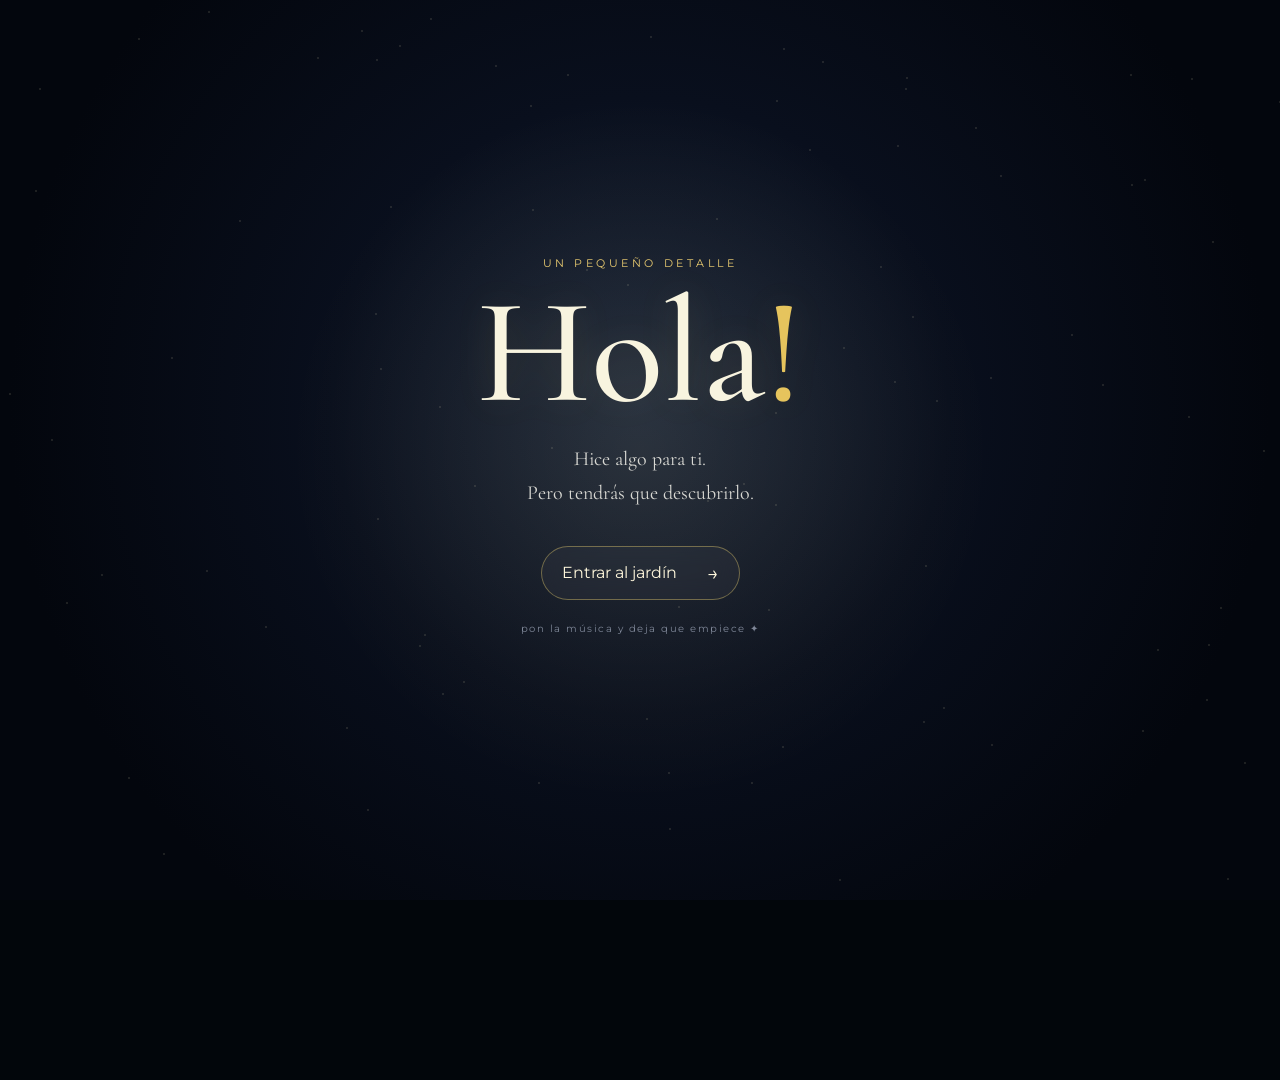
<file: index.html>
<!DOCTYPE html>
<html lang="es">
<head>
  <meta charset="UTF-8">
  <meta name="viewport" content="width=device-width, initial-scale=1.0">
  <title>Para ti ✨</title>
  <link rel="stylesheet" href="css/main.css">
</head>
<body class="landing">
  <div class="landing-stars" aria-hidden="true"></div>
  <main class="landing-card">
    <p class="eyebrow">UN PEQUEÑO DETALLE</p>
    <h1>Hola<span>!</span></h1>
    <p class="landing-copy">Hice algo para ti.<br>Pero tendrás que descubrirlo.</p>
    <a class="start-button" href="flower.html">
      <span>Entrar al jardín</span><span class="arrow">→</span>
    </a>
    <p class="hint">pon la música y deja que empiece ✦</p>
  </main>
  <script src="js/main.js"></script>
</body>
</html>
</file>
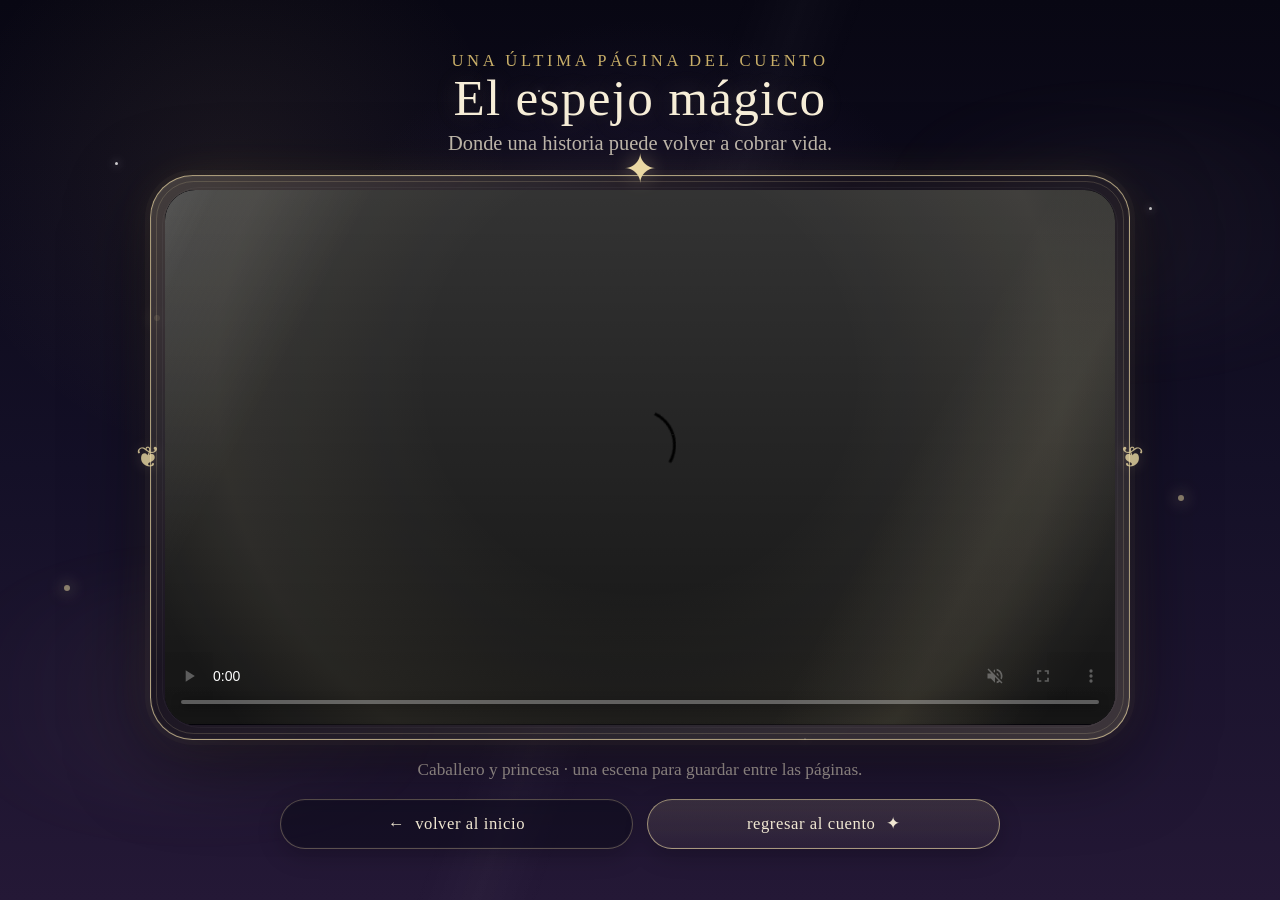
<file: espejo.html>
<!DOCTYPE html>
<html lang="es">
<head>
  <meta charset="UTF-8">
  <meta name="viewport" content="width=device-width, initial-scale=1, viewport-fit=cover">
  <meta name="theme-color" content="#090714">
  <title>El espejo mágico ✦</title>
  <link rel="stylesheet" href="css/mirror.css">
</head>
<body class="mirror-page">
  <div class="magic-sky" aria-hidden="true">
    <span class="mist mist--one"></span>
    <span class="mist mist--two"></span>
    <span class="star star--1"></span><span class="star star--2"></span>
    <span class="star star--3"></span><span class="star star--4"></span>
    <span class="star star--5"></span><span class="star star--6"></span>
    <span class="spark spark--1"></span><span class="spark spark--2"></span>
    <span class="spark spark--3"></span><span class="spark spark--4"></span>
    <span class="spark spark--5"></span><span class="spark spark--6"></span>
  </div>

  <main class="mirror-stage">
    <header class="story-heading">
      <span class="story-kicker">una última página del cuento</span>
      <h1>El espejo mágico</h1>
      <p>Donde una historia puede volver a cobrar vida.</p>
    </header>

    <section class="mirror-wrap" aria-label="Espejo mágico con video">
      <div class="mirror-crown" aria-hidden="true">✦</div>
      <div class="mirror-frame">
        <div class="mirror-inner">
          <div class="glass-glow" aria-hidden="true"></div>
          <video
            id="storyVideo"
            class="mirror-video"
            src="video/bist.mp4"
            preload="metadata"
            autoplay
            muted
            playsinline
            controls
            aria-label="Video del caballero y la princesa">
            Tu navegador no puede reproducir este video.
          </video>
          <div class="mirror-reflection" aria-hidden="true"></div>
        </div>
      </div>
      <div class="mirror-ornament mirror-ornament--left" aria-hidden="true">❦</div>
      <div class="mirror-ornament mirror-ornament--right" aria-hidden="true">❦</div>
    </section>

    <p class="video-note">Caballero y princesa · una escena para guardar entre las páginas.</p>

    <nav class="mirror-actions" aria-label="Navegación">
      <a class="story-button" href="index.html">
        <span aria-hidden="true">←</span>
        <span>volver al inicio</span>
      </a>
      <a class="story-button story-button--primary" href="siguiente.html">
        <span>regresar al cuento</span>
        <span aria-hidden="true">✦</span>
      </a>
    </nav>
  </main>

  <script>
    const video = document.getElementById('storyVideo');

    // Autoplay silencioso: mantiene la reproducción automática compatible con móviles.
    // El control nativo del video permite activar el audio manualmente cuando el navegador lo permita.
    video.addEventListener('loadedmetadata', () => {
      video.play().catch(() => {
        // Algunos navegadores móviles requieren una interacción del usuario.
      });
    });
  </script>
</body>
</html>
</file>
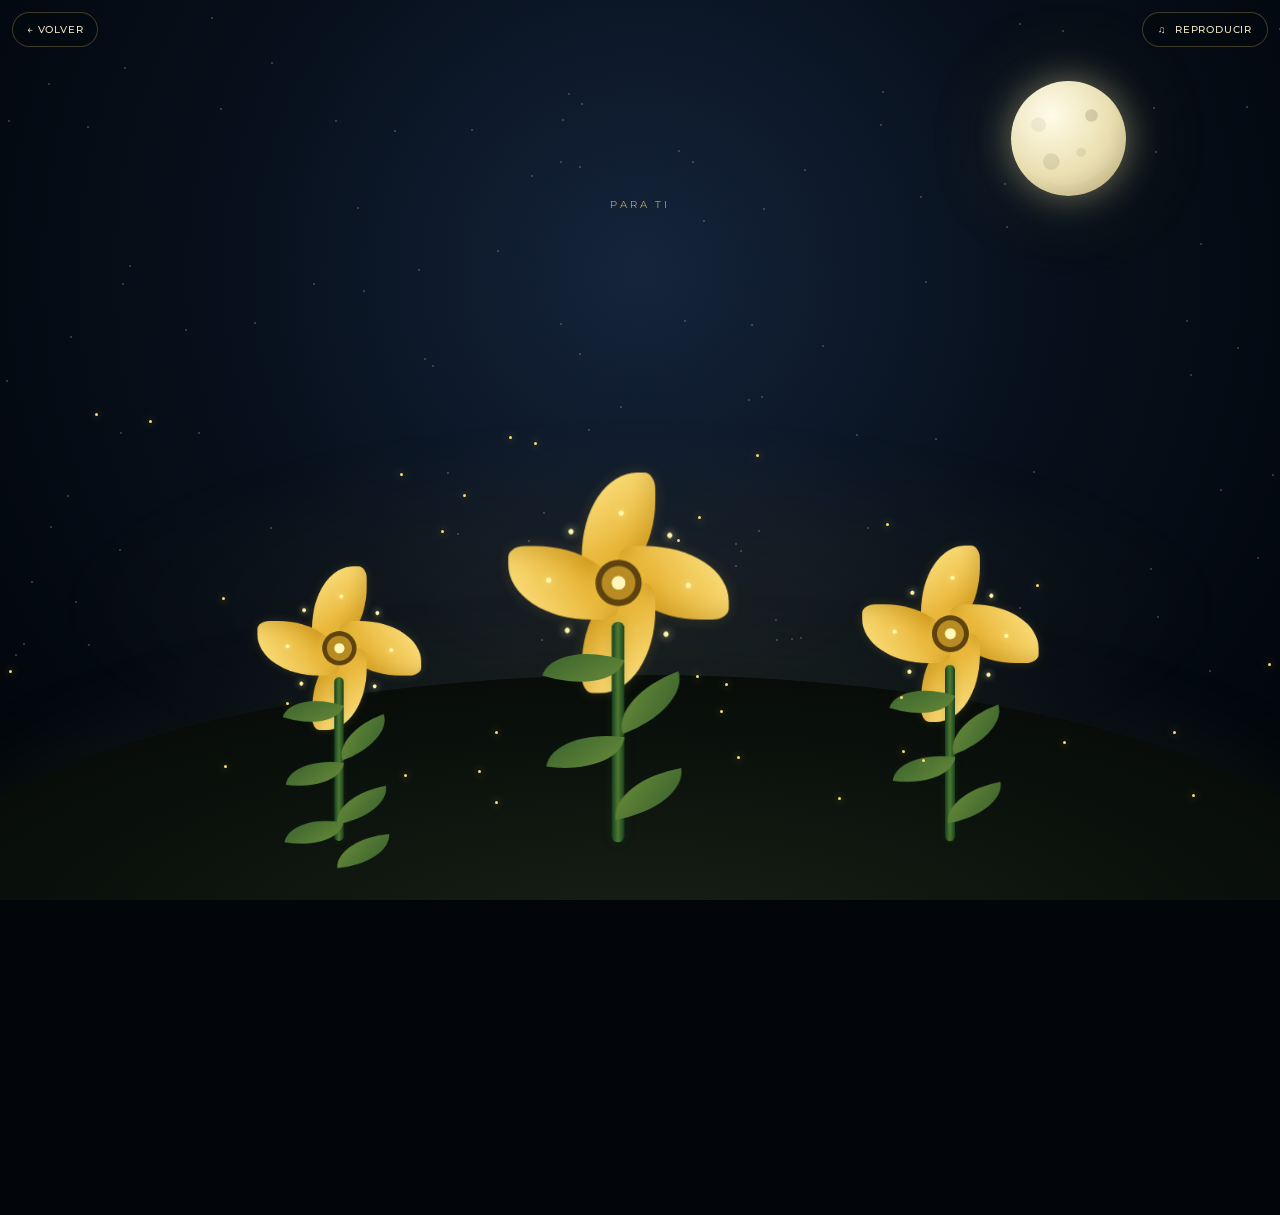
<file: flower.html>
<!DOCTYPE html>
<html lang="es">
<head>
  <meta charset="UTF-8">
  <meta name="viewport" content="width=device-width, initial-scale=1.0">
  <title>El jardín ✦</title>
  <link rel="stylesheet" href="css/main.css">
</head>
<body class="garden-page">
  <audio id="audio" src="sound/Stars.mp3" preload="auto"></audio>
  <div class="sky" aria-hidden="true">
    <div class="moon"><span></span></div>
    <div class="stars" id="stars"></div>
    <div class="shooting-stars" id="shootingStars"></div>
  </div>
  <div class="glow-haze"></div>
  <div class="particles" id="particles"></div>

  <button class="music-toggle" id="musicToggle" type="button" aria-label="Reproducir música">♫ <span>reproducir</span></button>
  <a class="back-button" href="index.html">← volver</a>

  <section class="message-layer" aria-live="polite">
    <p class="message-kicker" id="messageKicker">para ti</p>
    <div id="lyrics"></div>
  </section>

  <h1 class="titulo"> Bienvenda y ponte comoda.</h1>

  <div class="flowers">
    <div class="flower flower--1">
      <div class="flower__leafs flower__leafs--1">
        <div class="flower__leaf flower__leaf--1"></div><div class="flower__leaf flower__leaf--2"></div><div class="flower__leaf flower__leaf--3"></div><div class="flower__leaf flower__leaf--4"></div>
        <div class="flower__white-circle"></div>
        <div class="flower__light flower__light--1"></div><div class="flower__light flower__light--2"></div><div class="flower__light flower__light--3"></div><div class="flower__light flower__light--4"></div><div class="flower__light flower__light--5"></div><div class="flower__light flower__light--6"></div><div class="flower__light flower__light--7"></div><div class="flower__light flower__light--8"></div>
      </div>
      <div class="flower__line"><div class="flower__line__leaf flower__line__leaf--1"></div><div class="flower__line__leaf flower__line__leaf--2"></div><div class="flower__line__leaf flower__line__leaf--3"></div><div class="flower__line__leaf flower__line__leaf--4"></div><div class="flower__line__leaf flower__line__leaf--5"></div><div class="flower__line__leaf flower__line__leaf--6"></div></div>
    </div>
    <div class="flower flower--2">
      <div class="flower__leafs flower__leafs--2">
        <div class="flower__leaf flower__leaf--1"></div><div class="flower__leaf flower__leaf--2"></div><div class="flower__leaf flower__leaf--3"></div><div class="flower__leaf flower__leaf--4"></div><div class="flower__white-circle"></div>
        <div class="flower__light flower__light--1"></div><div class="flower__light flower__light--2"></div><div class="flower__light flower__light--3"></div><div class="flower__light flower__light--4"></div><div class="flower__light flower__light--5"></div><div class="flower__light flower__light--6"></div><div class="flower__light flower__light--7"></div><div class="flower__light flower__light--8"></div>
      </div>
      <div class="flower__line"><div class="flower__line__leaf flower__line__leaf--1"></div><div class="flower__line__leaf flower__line__leaf--2"></div><div class="flower__line__leaf flower__line__leaf--3"></div><div class="flower__line__leaf flower__line__leaf--4"></div></div>
    </div>
    <div class="flower flower--3">
      <div class="flower__leafs flower__leafs--3">
        <div class="flower__leaf flower__leaf--1"></div><div class="flower__leaf flower__leaf--2"></div><div class="flower__leaf flower__leaf--3"></div><div class="flower__leaf flower__leaf--4"></div><div class="flower__white-circle"></div>
        <div class="flower__light flower__light--1"></div><div class="flower__light flower__light--2"></div><div class="flower__light flower__light--3"></div><div class="flower__light flower__light--4"></div><div class="flower__light flower__light--5"></div><div class="flower__light flower__light--6"></div><div class="flower__light flower__light--7"></div><div class="flower__light flower__light--8"></div>
      </div>
      <div class="flower__line"><div class="flower__line__leaf flower__line__leaf--1"></div><div class="flower__line__leaf flower__line__leaf--2"></div><div class="flower__line__leaf flower__line__leaf--3"></div><div class="flower__line__leaf flower__line__leaf--4"></div></div>
    </div>
  </div>

  <div class="ground"></div>

  <section class="ending" id="ending" aria-hidden="true">
    <div class="ending-panel">
      <span>¿Pensaste que ya había terminado?</span>
      <strong>Todavía falta una cosa.</strong>
      <div class="ending-actions">
        <a class="ending-button" href="index.html">volver al inicio ✦</a>
        <a class="ending-button ending-button--primary" href="siguiente.html">siguiente ✦</a>
      </div>
    </div>
  </section>
  <script src="js/anim.js"></script>
</body>
</html>
</file>
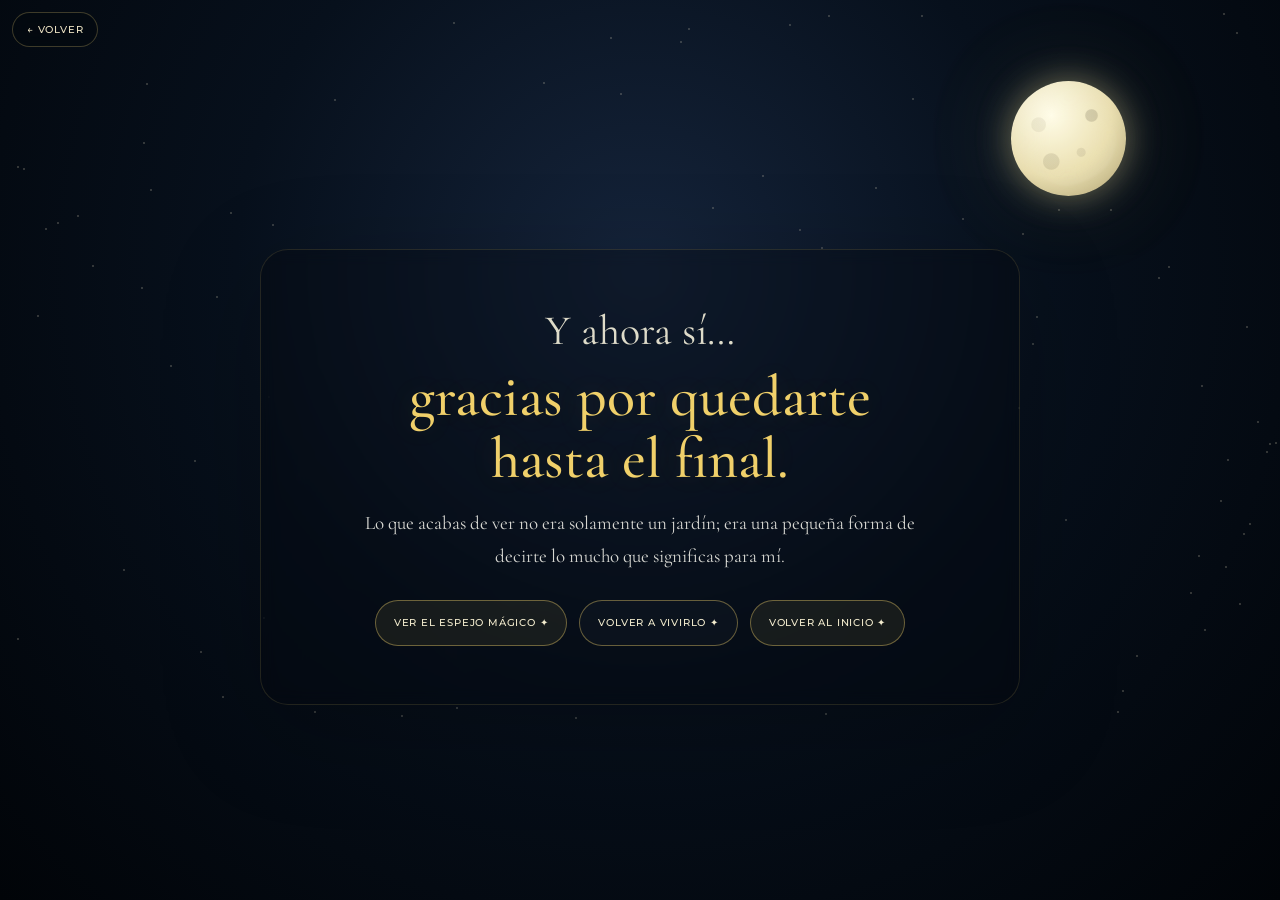
<file: siguiente.html>
<!DOCTYPE html>
<html lang="es">
<head>
  <meta charset="UTF-8">
  <meta name="viewport" content="width=device-width, initial-scale=1.0">
  <title>Y ahora sí… ✦</title>
  <link rel="stylesheet" href="css/main.css">
</head>
<body class="next-page">
  <div class="sky" aria-hidden="true">
    <div class="moon"><span></span></div>
    <div class="stars" id="nextStars"></div>
    <div class="shooting-stars" id="nextShootingStars"></div>
  </div>

  <a class="back-button" href="flower.html">← volver</a>

  <main class="next-content">
    <section class="next-card" aria-labelledby="next-title">
      <span>Y ahora sí…</span>
      <strong id="next-title">gracias por quedarte hasta el final.</strong>
      <p>Lo que acabas de ver no era solamente un jardín; era una pequeña forma de decirte lo mucho que significas para mí.</p>
      <div class="next-actions">
        <a class="next-button next-button--primary" href="espejo.html">ver el espejo mágico ✦</a>
        <a class="next-button" href="flower.html">volver a vivirlo ✦</a>
        <a class="next-button next-button--primary" href="index.html">volver al inicio ✦</a>
      </div>
    </section>
  </main>

  <script src="js/next.js"></script>
</body>
</html>
</file>
<file: css/main.css>
@import url('https://fonts.googleapis.com/css2?family=Cormorant+Garamond:wght@400;500;600&family=Montserrat:wght@300;400;500;600&display=swap');

:root {
  --safe-top: env(safe-area-inset-top, 0px);
  --safe-right: env(safe-area-inset-right, 0px);
  --safe-bottom: env(safe-area-inset-bottom, 0px);
  --safe-left: env(safe-area-inset-left, 0px);
  --ui-gap: clamp(12px, 2vw, 24px);
  --content-width: min(78rem, 92vw);
}

* { box-sizing: border-box; }
html, body { margin: 0; min-height: 100%; }
html { background: #02060b; }
body {
  min-height: 100svh;
  min-height: 100dvh;
  font-family: Montserrat, sans-serif;
  overflow: hidden;
}
a { text-decoration: none; }
button, a { -webkit-tap-highlight-color: transparent; }
button { font: inherit; }

/* =========================
   Entrada
   ========================= */
.landing {
  min-height: 100svh;
  min-height: 100dvh;
  display: grid;
  place-items: center;
  padding: max(24px, var(--safe-top)) max(20px, var(--safe-right)) max(24px, var(--safe-bottom)) max(20px, var(--safe-left));
  background: radial-gradient(circle at 50% 45%, #17243c 0, #090f1d 38%, #03060d 78%);
  color: #f8f4df;
  position: relative;
  overflow: hidden;
}
.landing::before {
  content: "";
  position: absolute;
  inset: -20%;
  background: radial-gradient(circle, rgba(255,216,101,.09), transparent 32%);
  animation: breath 7s ease-in-out infinite;
}
.landing-stars { position: absolute; inset: 0; }
.landing-stars i {
  position: absolute;
  width: 2px;
  height: 2px;
  border-radius: 50%;
  background: #fff7c8;
  opacity: .15;
  animation: twinkle 3s ease-in-out infinite;
}
.landing-card {
  position: relative;
  width: min(700px, 100%);
  text-align: center;
  padding: clamp(30px, 7vw, 56px) clamp(18px, 5vw, 40px);
  z-index: 2;
}
.eyebrow {
  letter-spacing: .32em;
  font-size: clamp(9px, 1.2vw, 11px);
  color: #e8ca70;
  margin: 0 0 clamp(16px, 3vw, 22px);
}
.landing h1 {
  font: 500 clamp(72px, 15vw, 150px)/.8 'Cormorant Garamond', serif;
  margin: 0 0 clamp(22px, 4vw, 30px);
  text-shadow: 0 0 40px rgba(255,218,113,.12);
}
.landing h1 span { color: #e6c45d; }
.landing-copy {
  font: 400 clamp(17px, 2.2vw, 20px)/1.7 'Cormorant Garamond', serif;
  color: #d7d7d2;
  margin: 0 0 clamp(28px, 5vw, 36px);
}
.start-button {
  display: inline-flex;
  gap: clamp(18px, 4vw, 30px);
  align-items: center;
  justify-content: center;
  min-height: 48px;
  padding: 14px 20px;
  border: 1px solid rgba(238,209,112,.4);
  border-radius: 999px;
  color: #fff7dc;
  background: rgba(255,255,255,.035);
  backdrop-filter: blur(10px);
  transition: transform .35s ease, border-color .35s ease, box-shadow .35s ease;
}
.start-button:hover,
.start-button:focus-visible {
  transform: translateY(-3px);
  border-color: #eed170;
  box-shadow: 0 12px 45px rgba(235,194,82,.15);
}
.arrow { font-size: 20px; }
.hint {
  font-size: clamp(9px, 1.4vw, 10px);
  letter-spacing: .15em;
  color: #7f8798;
  margin-top: 22px;
}

/* =========================
   Jardín
   ========================= */
.garden-page {
  position: relative;
  overflow: hidden;
  min-height: 100svh;
  min-height: 100dvh;
  background: #02060b;
  color: #fff;
}
.sky {
  position: absolute;
  inset: 0;
  background: radial-gradient(circle at 50% 30%, #15243b 0, #07101c 45%, #010408 100%);
  overflow: hidden;
}
.moon {
  position: absolute;
  width: clamp(72px, 9vw, 125px);
  aspect-ratio: 1;
  right: clamp(7%, 12vw, 15%);
  top: clamp(7%, 9vh, 11%);
  border-radius: 50%;
  background: radial-gradient(circle at 35% 30%, #fffef0 0, #e8ddb0 55%, #a99c6c 100%);
  box-shadow: 0 0 35px rgba(244,230,163,.34), 0 0 100px rgba(242,216,121,.14), 0 0 150px rgba(242,216,121,.06);
  isolation: isolate;
}
.moon::before {
  content: "";
  position: absolute;
  inset: -18%;
  border-radius: 50%;
  background: radial-gradient(circle, rgba(255,242,180,.14) 0 30%, rgba(255,242,180,.05) 44%, transparent 68%);
  filter: blur(10px);
  z-index: -1;
}
.moon::after {
  content: "";
  position: absolute;
  inset: 0;
  border-radius: 50%;
  background:
    radial-gradient(circle at 70% 30%, rgba(70,63,44,.18) 0 5%, transparent 6%),
    radial-gradient(circle at 35% 70%, rgba(70,63,44,.12) 0 7%, transparent 8%),
    radial-gradient(circle at 61% 62%, rgba(85,76,54,.10) 0 4%, transparent 5%),
    radial-gradient(circle at 24% 38%, rgba(96,83,54,.08) 0 6%, transparent 7%);
}
.moon span {
  position: absolute;
  inset: 9%;
  border-radius: 50%;
  background: radial-gradient(circle at 38% 28%, transparent 0 56%, rgba(255,255,240,.08) 76%, transparent 78%);
  filter: blur(1px);
}
.stars { position: absolute; inset: 0; }
.stars i {
  position: absolute;
  width: clamp(1px, .18vw, 2px);
  height: clamp(1px, .18vw, 2px);
  border-radius: 50%;
  background: #fff9d8;
  opacity: .25;
  animation: twinkle var(--twinkle) ease-in-out infinite;
}
.shooting-stars i {
  position: absolute;
  width: clamp(70px, 9vw, 120px);
  height: 1px;
  background: linear-gradient(90deg, transparent, #fff6c4, transparent);
  transform: rotate(35deg);
  animation: shoot 1.4s ease-out forwards;
}
.glow-haze {
  position: absolute;
  left: 0;
  right: 0;
  bottom: 10%;
  height: 45%;
  background: radial-gradient(ellipse at center, rgba(229,188,70,.08), transparent 65%);
  filter: blur(12px);
  pointer-events: none;
}
.ground {
  position: absolute;
  bottom: -35vh;
  left: -10%;
  width: 120%;
  height: 60vh;
  border-radius: 50% 50% 0 0;
  background: radial-gradient(ellipse at center, #172116 0, #0a100b 55%, #030605 100%);
  box-shadow: 0 -20px 80px rgba(110,132,56,.08);
}

/* Flores: se conserva la animación de balanceo */
.flowers {
  position: absolute;
  left: 50%;
  bottom: clamp(18px, 7vh, 8vh);
  width: min(900px, 100vw);
  height: min(62vh, 620px);
  transform: translateX(-50%);
  z-index: 4;
  pointer-events: none;
}
.flower {
  position: absolute;
  bottom: 0;
  width: clamp(120px, 12vw, 170px);
  height: clamp(260px, 33vw, 330px);
  transform-origin: bottom center;
  animation: sway 5s ease-in-out infinite;
  will-change: transform;
}
.flower--1 { left: 8%; transform: scale(.78); animation-delay: -1.5s; }
.flower--2 { left: 39%; transform: scale(1.05); z-index: 2; }
.flower--3 { right: 7%; transform: scale(.84); animation-delay: -3s; }
.flower__leafs {
  position: absolute;
  top: 20px;
  left: 50%;
  width: min(135px, 100%);
  aspect-ratio: 1;
  transform: translateX(-50%);
  animation: bloom 2.8s cubic-bezier(.2,.9,.3,1) both;
}
.flower__leaf {
  position: absolute;
  left: 50%;
  top: 50%;
  width: clamp(58px, 6.5vw, 70px);
  height: clamp(86px, 10vw, 105px);
  background: linear-gradient(145deg, #ffe78b, #e4ad29 75%);
  border-radius: 75% 15% 75% 15%;
  transform-origin: bottom center;
  box-shadow: inset -8px -10px 15px rgba(114,75,0,.14), 0 0 14px rgba(244,201,72,.15);
}
.flower__leaf--1 { transform: translate(-50%,-100%) rotate(0); }
.flower__leaf--2 { transform: translate(-50%,-100%) rotate(90deg); }
.flower__leaf--3 { transform: translate(-50%,-100%) rotate(180deg); }
.flower__leaf--4 { transform: translate(-50%,-100%) rotate(270deg); }
.flower__white-circle {
  position: absolute;
  left: 50%;
  top: 50%;
  width: clamp(38px, 4vw, 44px);
  aspect-ratio: 1;
  transform: translate(-50%,-50%);
  border-radius: 50%;
  background: radial-gradient(circle, #fff7b7 0 20%, #b88b23 22% 50%, #5e4310 53%);
  box-shadow: 0 0 16px rgba(255,222,100,.5);
}
.flower__light {
  position: absolute;
  left: 50%;
  top: 50%;
  width: 5px;
  height: 5px;
  border-radius: 50%;
  background: #fff7a8;
  box-shadow: 0 0 8px #fff1a0;
  transform-origin: 0 0;
}
.flower__light--1 { transform: rotate(0) translateX(64px); }
.flower__light--2 { transform: rotate(45deg) translateX(64px); }
.flower__light--3 { transform: rotate(90deg) translateX(64px); }
.flower__light--4 { transform: rotate(135deg) translateX(64px); }
.flower__light--5 { transform: rotate(180deg) translateX(64px); }
.flower__light--6 { transform: rotate(225deg) translateX(64px); }
.flower__light--7 { transform: rotate(270deg) translateX(64px); }
.flower__light--8 { transform: rotate(315deg) translateX(64px); }
.flower__line {
  position: absolute;
  left: 50%;
  top: 125px;
  width: 12px;
  height: 210px;
  transform: translateX(-50%);
  border-radius: 20px;
  background: linear-gradient(90deg, #173e20, #4d7a31, #1a401e);
  box-shadow: 0 0 10px rgba(53,110,42,.18);
}
.flower__line__leaf {
  position: absolute;
  width: clamp(58px, 6.5vw, 70px);
  height: clamp(32px, 3.5vw, 38px);
  background: linear-gradient(135deg, #355e2d, #6d8f3a);
  border-radius: 100% 0 100% 0;
}
.flower__line__leaf--1 { top: 25px; right: 4px; transform: rotate(18deg); }
.flower__line__leaf--2 { top: 58px; left: 2px; transform: rotate(160deg); }
.flower__line__leaf--3 { top: 105px; right: 2px; transform: rotate(8deg); }
.flower__line__leaf--4 { top: 145px; left: 0; transform: rotate(170deg); }
.flower__line__leaf--5 { top: 180px; right: 3px; transform: rotate(10deg); }
.flower__line__leaf--6 { top: 204px; left: 2px; transform: rotate(175deg); }

/* Texto: centrado y con un ancho controlado que no invade los botones */
.message-layer {
  position: absolute;
  left: 50%;
  top: clamp(18%, 25vh, 29%);
  transform: translateX(-50%);
  width: min(800px, 88vw);
  max-height: 36vh;
  overflow: hidden;
  text-align: center;
  z-index: 8;
  pointer-events: none;
}
.message-kicker {
  font-size: clamp(9px, 1.1vw, 10px);
  letter-spacing: .28em;
  text-transform: uppercase;
  color: #e5c865;
  margin: 0 0 14px;
  opacity: .8;
}
#lyrics {
  font: 500 clamp(27px, 4vw, 50px)/1.15 'Cormorant Garamond', serif;
  color: #fff8dd;
  text-shadow: 0 4px 35px rgba(0,0,0,.8);
  transition: opacity .2s, transform .2s;
}

.titulo {
  position: absolute;
  z-index: 8;
  left: 50%;
  top: clamp(74px, 8vh, 92px);
  transform: translateX(-50%);
  width: min(90vw, 900px);
  padding-inline: 12px;
  font: 500 clamp(24px, 4vw, 44px)/1.1 'Cormorant Garamond', serif;
  color: #f9e8a1;
  opacity: 1;
  animation: titleOut 3s 9s forwards;
  text-align: center;
  text-shadow: 0 0 30px rgba(239,197,81,.15);
}

.music-toggle,
.back-button {
  position: absolute;
  z-index: 20;
  border: 1px solid rgba(239,211,122,.25);
  background: rgba(4,8,13,.4);
  color: #eee5c5;
  backdrop-filter: blur(10px);
  font: 500 clamp(9px, 1vw, 10px) Montserrat, sans-serif;
  letter-spacing: .08em;
  text-transform: uppercase;
}
.music-toggle {
  right: max(12px, var(--safe-right));
  top: max(12px, var(--safe-top));
  border-radius: 999px;
  padding: 10px 15px;
  cursor: pointer;
}
.music-toggle span { margin-left: 5px; }
.back-button {
  left: max(12px, var(--safe-left));
  top: max(12px, var(--safe-top));
  border-radius: 999px;
  padding: 10px 14px;
}
.music-toggle:hover,
.music-toggle:focus-visible,
.back-button:hover,
.back-button:focus-visible,
.ending-button:hover,
.ending-button:focus-visible {
  border-color: rgba(240,208,106,.7);
  box-shadow: 0 10px 35px rgba(240,208,106,.1);
  outline: none;
}

.particles {
  position: absolute;
  inset: 0;
  z-index: 5;
  pointer-events: none;
}
.particles i {
  position: absolute;
  width: 3px;
  height: 3px;
  border-radius: 50%;
  background: #f8dc70;
  box-shadow: 0 0 8px rgba(255,223,113,.7);
  animation: floatUp var(--duration) linear infinite;
}

/* Pantalla final del jardín: un único estado */
.ending {
  position: fixed;
  inset: 0;
  z-index: 30;
  display: grid;
  place-items: center;
  padding: max(24px, var(--safe-top)) max(20px, var(--safe-right)) max(24px, var(--safe-bottom)) max(20px, var(--safe-left));
  overflow-x: hidden;
  overflow-y: auto;
  background: rgba(1,4,7,.88);
  backdrop-filter: blur(7px);
  opacity: 0;
  visibility: hidden;
  pointer-events: none;
  transition: opacity 1s ease, visibility 1s ease;
}
.ending.show {
  opacity: 1;
  visibility: visible;
  pointer-events: auto;
}
.ending-panel {
  width: min(760px, calc(100vw - 40px));
  max-width: 100%;
  min-width: 0;
  margin-inline: auto;
  padding-block: 8px;
  text-align: center;
}
.ending-panel > span {
  display: block;
  max-width: 100%;
  min-width: 0;
  overflow-wrap: break-word;
  word-break: normal;
  white-space: normal;
  text-wrap: balance;
  font: 400 clamp(24px, 4vw, 42px)/1.1 'Cormorant Garamond', serif;
  color: #dedbc9;
}
.ending-panel > strong {
  display: block;
  max-width: 100%;
  min-width: 0;
  overflow-wrap: break-word;
  word-break: normal;
  white-space: normal;
  text-wrap: balance;
  margin-top: 12px;
  font: 500 clamp(30px, 5vw, 56px)/1.06 'Cormorant Garamond', serif;
  color: #f0d06a;
}
.ending-actions {
  display: flex;
  flex-wrap: wrap;
  justify-content: center;
  gap: 12px;
  margin-top: 30px;
}
.ending-button {
  display: inline-flex;
  align-items: center;
  justify-content: center;
  min-height: 44px;
  padding: 12px 18px;
  border: 1px solid rgba(240,208,106,.4);
  border-radius: 999px;
  background: rgba(255,255,255,.025);
  color: #f4edcf;
  cursor: pointer;
  transition: border-color .25s ease, box-shadow .25s ease, transform .25s ease, background .25s ease;
}
.ending-button:hover,
.ending-button:focus-visible { transform: translateY(-2px); }
.ending-button--primary { background: rgba(240,208,106,.08); }

/* =========================
   Página siguiente
   ========================= */
.next-page {
  position: relative;
  overflow: hidden;
  min-height: 100svh;
  min-height: 100dvh;
  background: #02060b;
  color: #fff;
}
.next-page .sky {
  position: absolute;
  inset: 0;
  background: radial-gradient(circle at 50% 30%, #15243b 0, #07101c 45%, #010408 100%);
}
.next-content {
  position: relative;
  z-index: 8;
  min-height: 100svh;
  min-height: 100dvh;
  display: grid;
  place-items: center;
  padding: max(88px, calc(var(--safe-top) + 72px)) max(18px, var(--safe-right)) max(34px, calc(var(--safe-bottom) + 28px)) max(18px, var(--safe-left));
  text-align: center;
}
.next-card {
  width: min(760px, 100%);
  padding: clamp(28px, 6vw, 58px) clamp(18px, 6vw, 52px);
  border: 1px solid rgba(240,208,106,.13);
  border-radius: 28px;
  background: rgba(3,8,14,.34);
  box-shadow: 0 25px 100px rgba(0,0,0,.22);
  backdrop-filter: blur(8px);
}
.next-card > span {
  display: block;
  font: 400 clamp(24px, 4vw, 42px)/1.1 'Cormorant Garamond', serif;
  color: #dedbc9;
}
.next-card > strong {
  display: block;
  margin-top: 12px;
  font: 500 clamp(32px, 5vw, 58px)/1.06 'Cormorant Garamond', serif;
  color: #f0d06a;
  text-wrap: balance;
  text-shadow: 0 0 30px rgba(240,208,106,.12);
}
.next-card p {
  margin: 18px auto 0;
  max-width: 580px;
  font: 400 clamp(15px, 2.3vw, 19px)/1.7 'Cormorant Garamond', serif;
  color: #d7d7d2;
}
.next-actions {
  display: flex;
  flex-wrap: wrap;
  justify-content: center;
  gap: 12px;
  margin-top: 28px;
}
.next-button {
  display: inline-flex;
  align-items: center;
  justify-content: center;
  min-height: 46px;
  padding: 12px 18px;
  border: 1px solid rgba(240,208,106,.4);
  border-radius: 999px;
  background: rgba(255,255,255,.025);
  color: #f4edcf;
  font: 500 10px/1 Montserrat, sans-serif;
  letter-spacing: .08em;
  text-transform: uppercase;
  transition: border-color .25s ease, box-shadow .25s ease, transform .25s ease, background .25s ease;
}
.next-button:hover,
.next-button:focus-visible {
  transform: translateY(-2px);
  border-color: rgba(240,208,106,.7);
  box-shadow: 0 10px 35px rgba(240,208,106,.1);
  outline: none;
}
.next-button--primary { background: rgba(240,208,106,.08); }

/* =========================
   Animaciones
   ========================= */
@keyframes twinkle { 0%,100% { opacity:.12; transform:scale(.8); } 50% { opacity:.9; transform:scale(1.4); } }
@keyframes breath { 0%,100% { transform:scale(.9); opacity:.6; } 50% { transform:scale(1.1); opacity:1; } }
@keyframes bloom { 0% { opacity:0; transform:translateX(-50%) scale(.05) rotate(-20deg); } 70% { transform:translateX(-50%) scale(1.08) rotate(4deg); } 100% { opacity:1; transform:translateX(-50%) scale(1) rotate(0); } }
@keyframes sway { 0%,100% { rotate:-1deg; } 50% { rotate:1.5deg; } }
@keyframes floatUp { 0% { transform:translate3d(0,30px,0); opacity:0; } 15% { opacity:.7; } 100% { transform:translate3d(var(--drift),-45vh,0); opacity:0; } }
@keyframes shoot { 0% { opacity:0; transform:translate(0,0) rotate(35deg); } 20% { opacity:1; } 100% { opacity:0; transform:translate(-180px,150px) rotate(35deg); } }
@keyframes titleOut { to { opacity:0; transform:translate(-50%,-12px); } }

/* =========================
   Responsive por tamaño y orientación
   ========================= */
@media (max-width: 1100px) {
  .flowers { width: min(860px, 108vw); }
  .message-layer { width: min(820px, 90vw); }
}

@media (max-width: 700px) {
  .music-toggle span { display: none; }

  .message-layer {
    top: clamp(27%, 36vh, 39%);
    width: calc(100vw - 28px);
    max-width: 620px;
    max-height: 38vh;
    padding-inline: 4px;
    overflow: visible;
  }

  .message-kicker {
    font-size: clamp(8px, 2.2vw, 10px);
    letter-spacing: .22em;
    margin-bottom: clamp(8px, 2vh, 14px);
  }

  #lyrics {
    font-size: clamp(23px, 6.8vw, 38px);
    line-height: 1.12;
    max-width: 100%;
    text-wrap: pretty;
    overflow-wrap: break-word;
  }

  .titulo {
    top: clamp(74px, 12vh, 110px);
    width: calc(100vw - 34px);
    font-size: clamp(22px, 5.8vw, 32px);
  }

  .moon {
    top: clamp(62px, 8vh, 90px);
    right: clamp(18px, 7vw, 48px);
  }

  .flowers {
    bottom: clamp(8px, 3vh, 30px);
    width: 108vw;
    height: min(58vh, 500px);
  }

  .flower {
    width: clamp(98px, 24vw, 128px);
    height: clamp(225px, 62vw, 285px);
  }

  .flower--1 { left: -7%; transform: scale(.70); }
  .flower--2 { left: 31%; transform: scale(.90); }
  .flower--3 { right: -7%; transform: scale(.73); }

  .flower__leafs { transform: translateX(-50%) scale(.82); }
  .flower__line { top: 113px; height: 176px; }
  .flower__line__leaf { width: 58px; height: 32px; }

  .ending {
    padding: max(22px, var(--safe-top)) max(16px, var(--safe-right)) max(22px, var(--safe-bottom)) max(16px, var(--safe-left));
  }

  .ending-panel { width: min(560px, 100%); }
  .ending-actions { gap: 9px; margin-top: 24px; }
  .ending-button { padding: 11px 14px; font-size: 10px; }
}

@media (max-width: 480px) and (orientation: portrait) {
  .landing-card { padding-inline: 14px; }
  .landing h1 { font-size: clamp(64px, 23vw, 104px); }
  .landing-copy { font-size: 17px; }

  .back-button { padding: 9px 11px; }
  .music-toggle { padding: 9px 12px; }

  .message-layer {
    top: clamp(29%, 35vh, 38%);
    width: calc(100vw - 24px);
    max-height: 40vh;
  }

  #lyrics {
    font-size: clamp(22px, 7vw, 32px);
    line-height: 1.10;
  }

  .moon {
    width: clamp(64px, 17vw, 84px);
    right: clamp(16px, 6vw, 28px);
    top: clamp(58px, 8vh, 82px);
  }

  .flowers {
    width: 114vw;
    height: 53vh;
    bottom: 6px;
  }

  .flower { height: clamp(205px, 61vw, 255px); }
  .flower--1 { left: -11%; transform: scale(.63); }
  .flower--2 { left: 29%; transform: scale(.80); }
  .flower--3 { right: -11%; transform: scale(.66); }

  .ending-panel > span { font-size: clamp(22px, 7vw, 30px); }
  .ending-panel > strong { font-size: clamp(30px, 9vw, 42px); }
  .ending-actions { flex-direction: column; width: min(290px, 82vw); margin-inline: auto; }
  .ending-button { width: 100%; }
}

@media (max-width: 700px) and (orientation: landscape) {
  .message-layer {
    top: clamp(24%, 29vh, 31%);
    width: min(88vw, 760px);
    max-height: 48vh;
  }

  #lyrics {
    font-size: clamp(17px, 3.3vw, 27px);
    line-height: 1.06;
  }

  .message-kicker { margin-bottom: 7px; }
  .titulo { top: 6%; font-size: clamp(20px, 4vw, 28px); }
  .moon { width: clamp(54px, 11vh, 76px); top: 5%; }

  .flowers {
    bottom: -7vh;
    width: min(920px, 112vw);
    height: 56vh;
  }

  .flower {
    width: clamp(92px, 16vw, 120px);
    height: clamp(205px, 54vh, 250px);
  }

  .flower--1 { left: -4%; transform: scale(.58); }
  .flower--2 { left: 38%; transform: scale(.72); }
  .flower--3 { right: -4%; transform: scale(.61); }
  .ending-actions { margin-top: 18px; }
}

@media (max-height: 620px) and (orientation: landscape) {
  .message-layer { top: 22%; max-height: 43vh; }
  #lyrics { font-size: clamp(16px, 3.1vw, 23px); line-height: 1.04; }
  .flowers { height: 52vh; }
  .ending-button { min-height: 40px; padding: 9px 13px; }
}

@media (min-width: 1200px) and (min-height: 700px) {
  .message-layer { top: 22%; max-height: 38vh; }
  .flowers { height: min(66vh, 700px); }
}

@media (min-width: 1800px) {
  .flowers { width: min(1100px, 72vw); }
  .message-layer { width: min(960px, 70vw); }
}

@media (pointer: coarse) {
  .music-toggle,
  .back-button,
  .ending-button,
  .start-button { min-height: 44px; }
}

@media (max-width: 700px) {
  .next-content {
    padding-top: max(84px, calc(var(--safe-top) + 68px));
  }

  .next-card {
    border-radius: 22px;
    padding: 28px 16px;
  }

  .next-card > strong {
    margin-top: 10px;
  }

  .next-actions {
    flex-direction: column;
    width: min(290px, 82vw);
    margin-inline: auto;
  }

  .next-button {
    width: 100%;
    min-height: 46px;
  }
}

@media (max-width: 700px) and (orientation: landscape) {
  .next-content {
    padding-top: max(62px, calc(var(--safe-top) + 48px));
    padding-bottom: max(18px, calc(var(--safe-bottom) + 14px));
  }

  .next-card {
    padding-block: 22px;
  }

  .next-card > span {
    font-size: clamp(21px, 4vw, 30px);
  }

  .next-card > strong {
    font-size: clamp(28px, 5vw, 42px);
  }

  .next-card p {
    margin-top: 10px;
    font-size: clamp(14px, 2.3vw, 17px);
  }

  .next-actions {
    flex-direction: row;
    width: auto;
  }

  .next-button {
    width: auto;
  }
}

@media (prefers-reduced-motion: reduce) {
  .flower,
  .stars i,
  .shooting-stars i,
  .particles i,
  .titulo,
  .landing::before,
  .landing-stars i { animation-duration: .01ms !important; animation-iteration-count: 1 !important; }
  .ending-button,
  .ending-actions { transition: none; }
}

/* =========================
   Ending responsive — v4
   ========================= */
@media (max-width: 700px) {
  .ending {
    padding-inline: max(16px, var(--safe-left)) max(16px, var(--safe-right));
  }

  .ending-panel {
    width: min(100%, calc(100vw - 32px));
    padding-block: 4px;
  }

  .ending-panel > span {
    font-size: clamp(19px, 6vw, 27px);
    line-height: 1.16;
  }

  .ending-panel > strong {
    margin-top: 8px;
    font-size: clamp(27px, 8.2vw, 38px);
    line-height: 1.08;
  }

  .ending-actions {
    width: min(100%, 300px);
    margin: 22px auto 0;
    flex-direction: column;
    gap: 9px;
  }

  .ending-button {
    width: 100%;
    min-height: 44px;
    padding: 11px 14px;
    font-size: 10px;
  }
}

@media (max-width: 560px) and (max-height: 700px) {
  .ending-panel > span {
    font-size: clamp(18px, 5.6vw, 24px);
  }

  .ending-panel > strong {
    font-size: clamp(25px, 7.7vw, 34px);
  }

  .ending-actions {
    margin-top: 17px;
  }
}

@media (max-width: 700px) and (orientation: landscape) {
  .ending {
    padding-block: max(12px, var(--safe-top)) max(12px, var(--safe-bottom));
  }

  .ending-panel {
    width: min(92vw, 680px);
    padding-block: 2px;
  }

  .ending-panel > span {
    font-size: clamp(18px, 4.5vw, 28px);
    line-height: 1.08;
  }

  .ending-panel > strong {
    margin-top: 6px;
    font-size: clamp(25px, 6vw, 40px);
    line-height: 1.04;
  }

  .ending-actions {
    flex-direction: row;
    width: auto;
    margin-top: 14px;
  }

  .ending-button {
    width: auto;
    min-width: 145px;
  }
}

@media (max-height: 500px) and (orientation: landscape) {
  .ending-panel > span { font-size: clamp(17px, 4vw, 24px); }
  .ending-panel > strong { font-size: clamp(23px, 5vw, 32px); }
  .ending-actions { margin-top: 10px; gap: 8px; }
  .ending-button { min-height: 40px; padding: 9px 13px; }
}

/* =========================
   Guard de viewport — v5
   =========================
   Fuerza las páginas a ocupar todo el viewport real del dispositivo.
   Evita que un contenedor/zoom/viewport móvil reduzca el lienzo visual
   y deje una franja del fondo de <html> o <body> a la derecha.
*/
html,
body {
  width: 100%;
  max-width: 100%;
  overflow-x: hidden;
}

.garden-page,
.landing,
.next-page {
  width: 100vw;
  max-width: 100vw;
  min-width: 100vw;
}

.garden-page,
.next-page {
  position: fixed;
  inset: 0;
  height: 100dvh;
  min-height: 100dvh;
  overflow: hidden;
}

.landing {
  min-height: 100dvh;
}

.sky,
.glow-haze,
.particles,
.ending,
.next-page .sky {
  width: 100%;
  max-width: none;
}

/* En móviles muy angostos, el contenido debe calcularse contra el ancho
   visible, nunca contra un ancho mínimo heredado. */
@media (max-width: 700px) {
  .garden-page,
  .landing,
  .next-page {
    width: 100vw;
    min-width: 100vw;
    max-width: 100vw;
  }

  .ending {
    width: 100vw;
    max-width: 100vw;
  }
}
</file>
<file: css/mirror.css>
:root {
  --bg-top: #080713;
  --bg-mid: #141027;
  --bg-bottom: #241836;
  --gold: #ead8a3;
  --gold-soft: #c8ae68;
  --cream: #f7eed8;
  --text-soft: rgba(247, 238, 216, .78);
  --glass: rgba(10, 9, 22, .55);
  --frame-size: min(92vw, 980px);
  --page-pad: clamp(16px, 3vw, 44px);
  --heading: clamp(28px, 4vw, 58px);
  --video-radius: clamp(20px, 2.4vw, 36px);
}

* { box-sizing: border-box; }

html {
  min-width: 100%;
  width: 100%;
  min-height: 100%;
  background: var(--bg-top);
}

body {
  margin: 0;
  min-width: 100%;
  width: 100%;
  min-height: 100svh;
  overflow-x: hidden;
  color: var(--cream);
  font-family: "Cormorant Garamond", Georgia, "Times New Roman", serif;
  background:
    radial-gradient(circle at 50% 38%, rgba(82, 62, 115, .28), transparent 38%),
    radial-gradient(circle at 18% 20%, rgba(214, 186, 113, .08), transparent 22%),
    linear-gradient(180deg, var(--bg-top) 0%, var(--bg-mid) 52%, var(--bg-bottom) 100%);
}

body::before {
  content: "";
  position: fixed;
  inset: 0;
  pointer-events: none;
  background: linear-gradient(110deg, transparent 0 46%, rgba(255,255,255,.025) 50%, transparent 54%);
  animation: room-shimmer 12s ease-in-out infinite;
}

.magic-sky {
  position: fixed;
  inset: 0;
  overflow: hidden;
  pointer-events: none;
}

.mist {
  position: absolute;
  width: 55vw;
  height: 18vw;
  min-height: 120px;
  max-height: 260px;
  border-radius: 50%;
  filter: blur(34px);
  opacity: .14;
  background: radial-gradient(circle, rgba(240, 218, 168, .34), transparent 68%);
  animation: mist-drift 15s ease-in-out infinite alternate;
}

.mist--one { left: -12vw; bottom: 10vh; }
.mist--two { right: -15vw; top: 13vh; animation-delay: -7s; }

.star, .spark {
  position: absolute;
  display: block;
  border-radius: 50%;
}

.star { width: 3px; height: 3px; background: rgba(255,255,255,.8); box-shadow: 0 0 10px rgba(255,255,255,.75); animation: twinkle 3s ease-in-out infinite; }
.star--1 { left: 9%; top: 18%; }
.star--2 { left: 18%; top: 54%; animation-delay: -.7s; }
.star--3 { right: 10%; top: 23%; animation-delay: -1.5s; }
.star--4 { right: 20%; top: 67%; animation-delay: -.3s; }
.star--5 { left: 42%; top: 10%; width: 2px; height: 2px; animation-delay: -2s; }
.star--6 { right: 37%; top: 82%; width: 2px; height: 2px; animation-delay: -1.1s; }

.spark { width: 6px; height: 6px; background: rgba(234, 216, 163, .55); box-shadow: 0 0 16px rgba(234,216,163,.75); animation: float-spark 7s ease-in-out infinite; }
.spark--1 { left: 12%; top: 35%; }
.spark--2 { left: 82%; top: 34%; animation-delay: -2s; }
.spark--3 { left: 24%; top: 78%; animation-delay: -4s; }
.spark--4 { left: 72%; top: 77%; animation-delay: -1s; }
.spark--5 { left: 92%; top: 55%; animation-delay: -5s; }
.spark--6 { left: 5%; top: 65%; animation-delay: -3s; }

.mirror-stage {
  position: relative;
  z-index: 1;
  min-height: 100svh;
  min-height: 100dvh;
  width: 100%;
  display: flex;
  flex-direction: column;
  align-items: center;
  justify-content: center;
  gap: clamp(12px, 2vh, 24px);
  padding: max(var(--page-pad), env(safe-area-inset-top)) var(--page-pad) max(var(--page-pad), env(safe-area-inset-bottom));
}

.story-heading {
  text-align: center;
  max-width: min(820px, 92vw);
  text-wrap: balance;
}

.story-kicker {
  display: block;
  margin-bottom: 3px;
  font-size: clamp(13px, 1.3vw, 17px);
  letter-spacing: .22em;
  text-transform: uppercase;
  color: var(--gold-soft);
}

.story-heading h1 {
  margin: 0;
  font-size: var(--heading);
  line-height: .95;
  font-weight: 500;
  letter-spacing: .025em;
  text-shadow: 0 0 26px rgba(220, 197, 135, .16);
}

.story-heading p {
  margin: 7px 0 0;
  font-size: clamp(15px, 1.6vw, 21px);
  line-height: 1.35;
  color: var(--text-soft);
}

.mirror-wrap {
  position: relative;
  width: var(--frame-size);
  max-width: 100%;
  display: grid;
  place-items: center;
  isolation: isolate;
}

.mirror-frame {
  position: relative;
  width: 100%;
  padding: clamp(10px, 1.1vw, 18px);
  border: 1px solid rgba(234, 216, 163, .68);
  border-radius: calc(var(--video-radius) + 12px);
  background:
    linear-gradient(145deg, rgba(234, 216, 163, .24), rgba(120, 91, 41, .08) 40%, rgba(234,216,163,.2)),
    rgba(15, 12, 29, .78);
  box-shadow:
    0 0 0 1px rgba(255, 255, 255, .04) inset,
    0 22px 80px rgba(0,0,0,.5),
    0 0 42px rgba(208, 181, 112, .13),
    0 0 0 5px rgba(234,216,163,.04);
}

.mirror-frame::before,
.mirror-frame::after {
  content: "";
  position: absolute;
  pointer-events: none;
  inset: 5px;
  border-radius: calc(var(--video-radius) + 7px);
  border: 1px solid rgba(234, 216, 163, .17);
}

.mirror-frame::after {
  inset: 11px;
  border-color: rgba(255,255,255,.04);
}

.mirror-inner {
  position: relative;
  width: 100%;
  overflow: hidden;
  border-radius: var(--video-radius);
  background: #05040a;
  aspect-ratio: 16 / 9;
  box-shadow: 0 0 0 1px rgba(0,0,0,.65) inset;
}

.mirror-video {
  display: block;
  width: 100%;
  height: 100%;
  object-fit: cover;
  background: #05040a;
}

.mirror-video::-webkit-media-controls-panel { background: linear-gradient(transparent, rgba(0,0,0,.6)); }

.glass-glow {
  position: absolute;
  inset: 0;
  z-index: 2;
  pointer-events: none;
  background:
    linear-gradient(118deg, rgba(255,255,255,.12), transparent 17%, transparent 72%, rgba(234,216,163,.07) 82%, transparent 92%),
    radial-gradient(circle at 50% 35%, transparent 0 36%, rgba(234,216,163,.07) 72%, transparent 90%);
  mix-blend-mode: screen;
}

.mirror-reflection {
  position: absolute;
  inset: -30% -40%;
  z-index: 3;
  pointer-events: none;
  background: linear-gradient(115deg, transparent 43%, rgba(255,255,255,.11) 49%, transparent 55%);
  transform: translateX(-38%);
  animation: glass-pass 8s ease-in-out infinite;
}

.mirror-crown {
  position: absolute;
  top: clamp(-32px, -2.4vw, -20px);
  z-index: 4;
  font-size: clamp(26px, 3.2vw, 46px);
  color: var(--gold);
  text-shadow: 0 0 20px rgba(234,216,163,.45);
  animation: crown-pulse 4s ease-in-out infinite;
}

.mirror-ornament {
  position: absolute;
  z-index: 4;
  top: 50%;
  transform: translateY(-50%);
  color: rgba(234,216,163,.8);
  font-size: clamp(22px, 2.3vw, 36px);
  text-shadow: 0 0 16px rgba(234,216,163,.2);
}

.mirror-ornament--left { left: clamp(-14px, -1.3vw, -8px); }
.mirror-ornament--right { right: clamp(-14px, -1.3vw, -8px); transform: translateY(-50%) scaleX(-1); }

.video-note {
  margin: 0;
  max-width: 90vw;
  text-align: center;
  font-size: clamp(14px, 1.35vw, 18px);
  color: rgba(247,238,216,.63);
  line-height: 1.35;
}

.mirror-actions {
  width: min(100%, 720px);
  display: grid;
  grid-template-columns: repeat(2, minmax(0, 1fr));
  gap: 14px;
}

.story-button {
  min-height: 50px;
  display: inline-flex;
  align-items: center;
  justify-content: center;
  gap: 10px;
  padding: 11px 18px;
  border: 1px solid rgba(234,216,163,.33);
  border-radius: 999px;
  color: var(--cream);
  text-decoration: none;
  font-size: clamp(15px, 1.3vw, 18px);
  letter-spacing: .035em;
  background: rgba(13,10,26,.52);
  box-shadow: 0 7px 25px rgba(0,0,0,.2), 0 0 0 1px rgba(255,255,255,.025) inset;
  transition: transform .24s ease, border-color .24s ease, background .24s ease, box-shadow .24s ease;
  -webkit-tap-highlight-color: transparent;
}

.story-button:hover,
.story-button:focus-visible {
  transform: translateY(-2px);
  border-color: rgba(234,216,163,.7);
  background: rgba(234,216,163,.09);
  box-shadow: 0 10px 30px rgba(0,0,0,.25), 0 0 20px rgba(234,216,163,.1);
  outline: none;
}

.story-button--primary {
  border-color: rgba(234,216,163,.62);
  background: linear-gradient(180deg, rgba(234,216,163,.14), rgba(234,216,163,.05));
}

@keyframes room-shimmer { 0%,100% { opacity: .35; transform: translateX(-2%); } 50% { opacity: .75; transform: translateX(2%); } }
@keyframes mist-drift { from { transform: translate3d(-4%, 0, 0) scale(1); } to { transform: translate3d(8%, -5%, 0) scale(1.08); } }
@keyframes twinkle { 0%,100% { opacity: .25; transform: scale(.7); } 50% { opacity: 1; transform: scale(1.25); } }
@keyframes float-spark { 0%,100% { opacity: .18; transform: translate3d(0,0,0) scale(.75); } 50% { opacity: .7; transform: translate3d(0,-20px,0) scale(1.05); } }
@keyframes glass-pass { 0%, 18% { transform: translateX(-42%) rotate(3deg); opacity: 0; } 35% { opacity: 1; } 60%,100% { transform: translateX(42%) rotate(3deg); opacity: 0; } }
@keyframes crown-pulse { 0%,100% { transform: translateY(0) scale(1); opacity: .78; } 50% { transform: translateY(-3px) scale(1.07); opacity: 1; } }

@media (max-width: 760px) {
  .mirror-stage {
    gap: 14px;
    padding-left: max(14px, env(safe-area-inset-left));
    padding-right: max(14px, env(safe-area-inset-right));
  }

  .story-heading h1 { font-size: clamp(27px, 7vw, 42px); }
  .story-heading p { font-size: clamp(14px, 3.6vw, 18px); }
  .mirror-wrap { width: min(94vw, 760px); }
  .mirror-frame { padding: 9px; }
  .video-note { font-size: 14px; }
  .story-button { min-height: 48px; font-size: 15px; }
}

@media (max-width: 520px) {
  .mirror-stage {
    justify-content: center;
    gap: 11px;
  }

  .story-kicker { font-size: 11px; letter-spacing: .16em; }
  .story-heading h1 { font-size: clamp(24px, 8.5vw, 34px); }
  .story-heading p { margin-top: 5px; font-size: 14px; }

  .mirror-wrap { width: 96vw; }
  .mirror-frame { padding: 7px; border-radius: 25px; }
  .mirror-inner { border-radius: 19px; }
  .mirror-crown { top: -25px; }
  .mirror-ornament { display: none; }

  .mirror-actions {
    grid-template-columns: 1fr;
    width: min(100%, 420px);
    gap: 9px;
  }

  .story-button {
    min-height: 46px;
    padding: 9px 16px;
  }
}

@media (max-width: 420px) {
  .mirror-stage { padding-top: max(20px, env(safe-area-inset-top)); padding-bottom: max(16px, env(safe-area-inset-bottom)); }
  .story-heading p { display: none; }
  .video-note { max-width: 88vw; font-size: 12px; }
  .mirror-wrap { width: 97vw; }
}

@media (max-height: 620px) and (orientation: landscape) {
  .mirror-stage {
    justify-content: flex-start;
    gap: 8px;
    padding-top: 10px;
    padding-bottom: 10px;
  }

  .story-heading { max-width: 700px; }
  .story-kicker { display: none; }
  .story-heading h1 { font-size: clamp(23px, 5vh, 34px); }
  .story-heading p { margin-top: 2px; font-size: 13px; }
  .mirror-wrap { width: min(86vw, 760px); }
  .video-note { display: none; }
  .mirror-actions { width: min(86vw, 600px); gap: 8px; }
  .story-button { min-height: 42px; padding: 8px 14px; }
}

@media (prefers-reduced-motion: reduce) {
  *, *::before, *::after {
    animation-duration: 0.01ms !important;
    animation-iteration-count: 1 !important;
    scroll-behavior: auto !important;
  }
}
</file>
